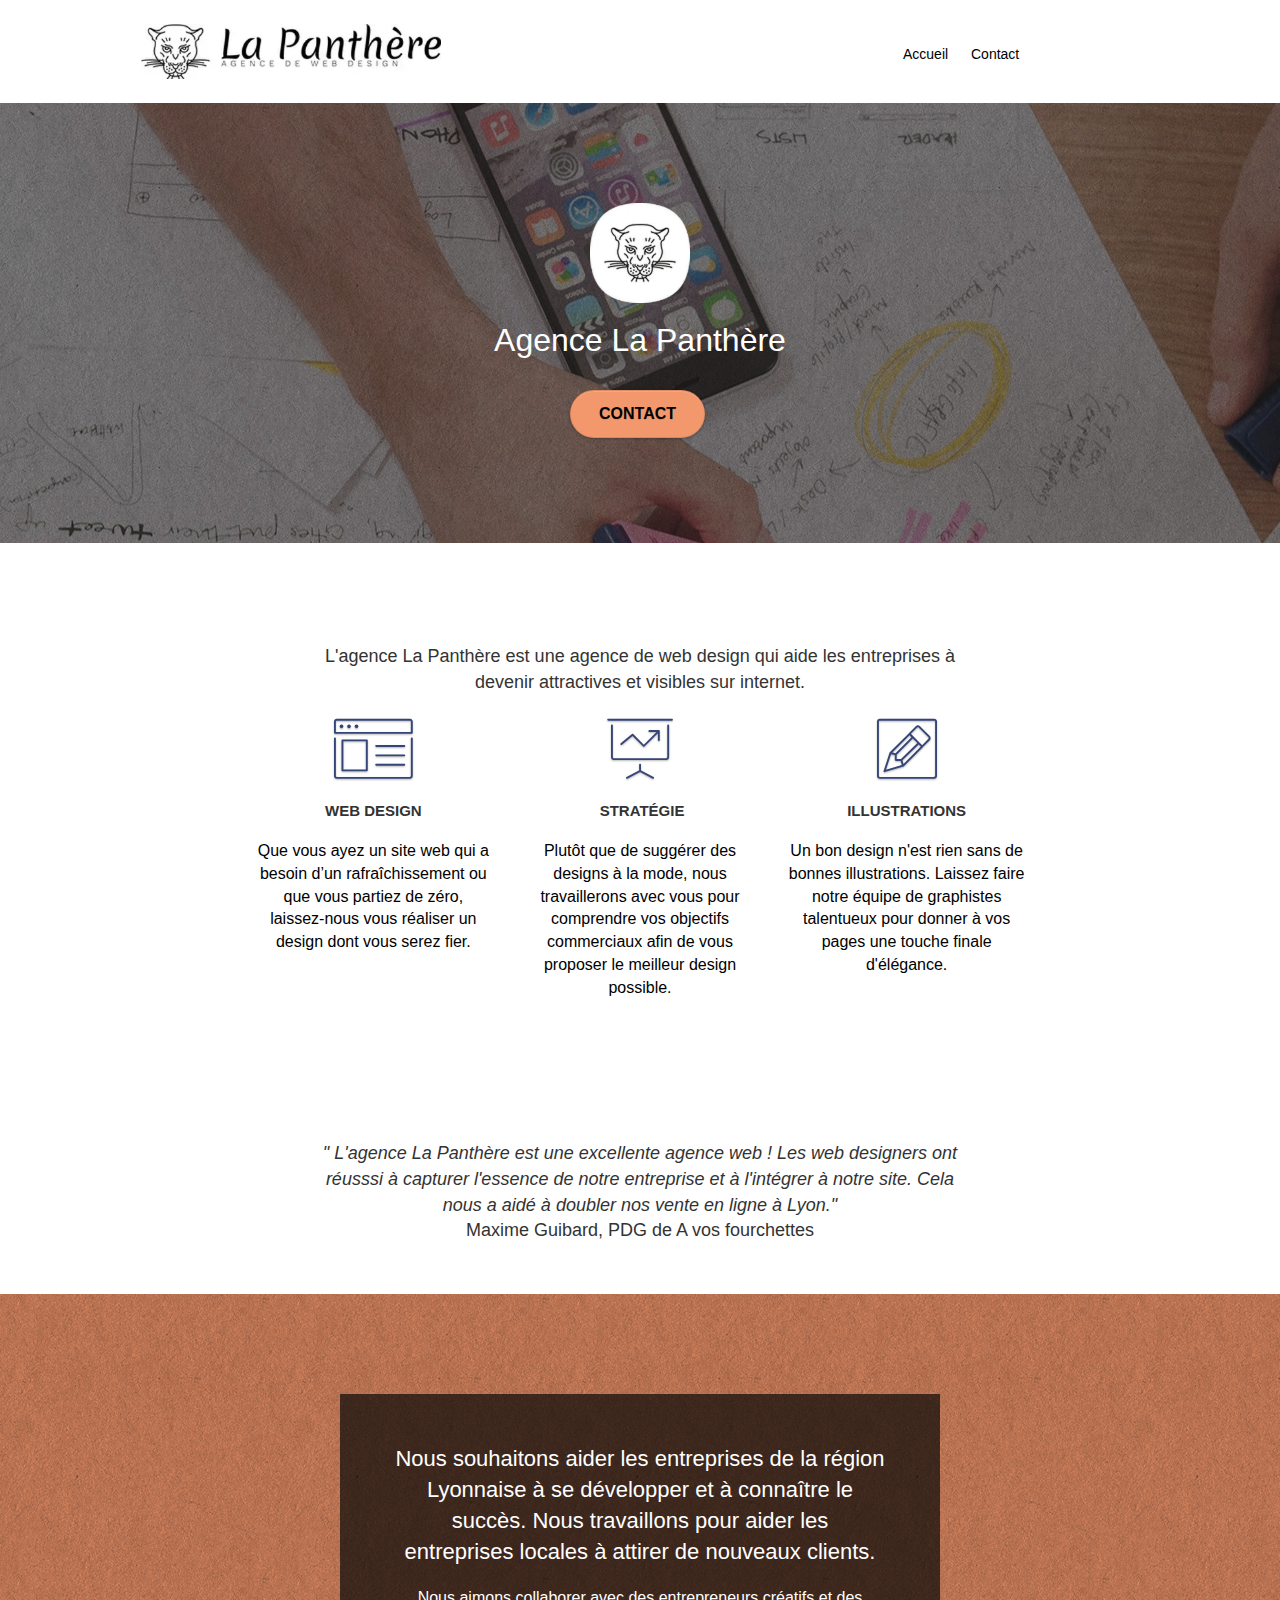
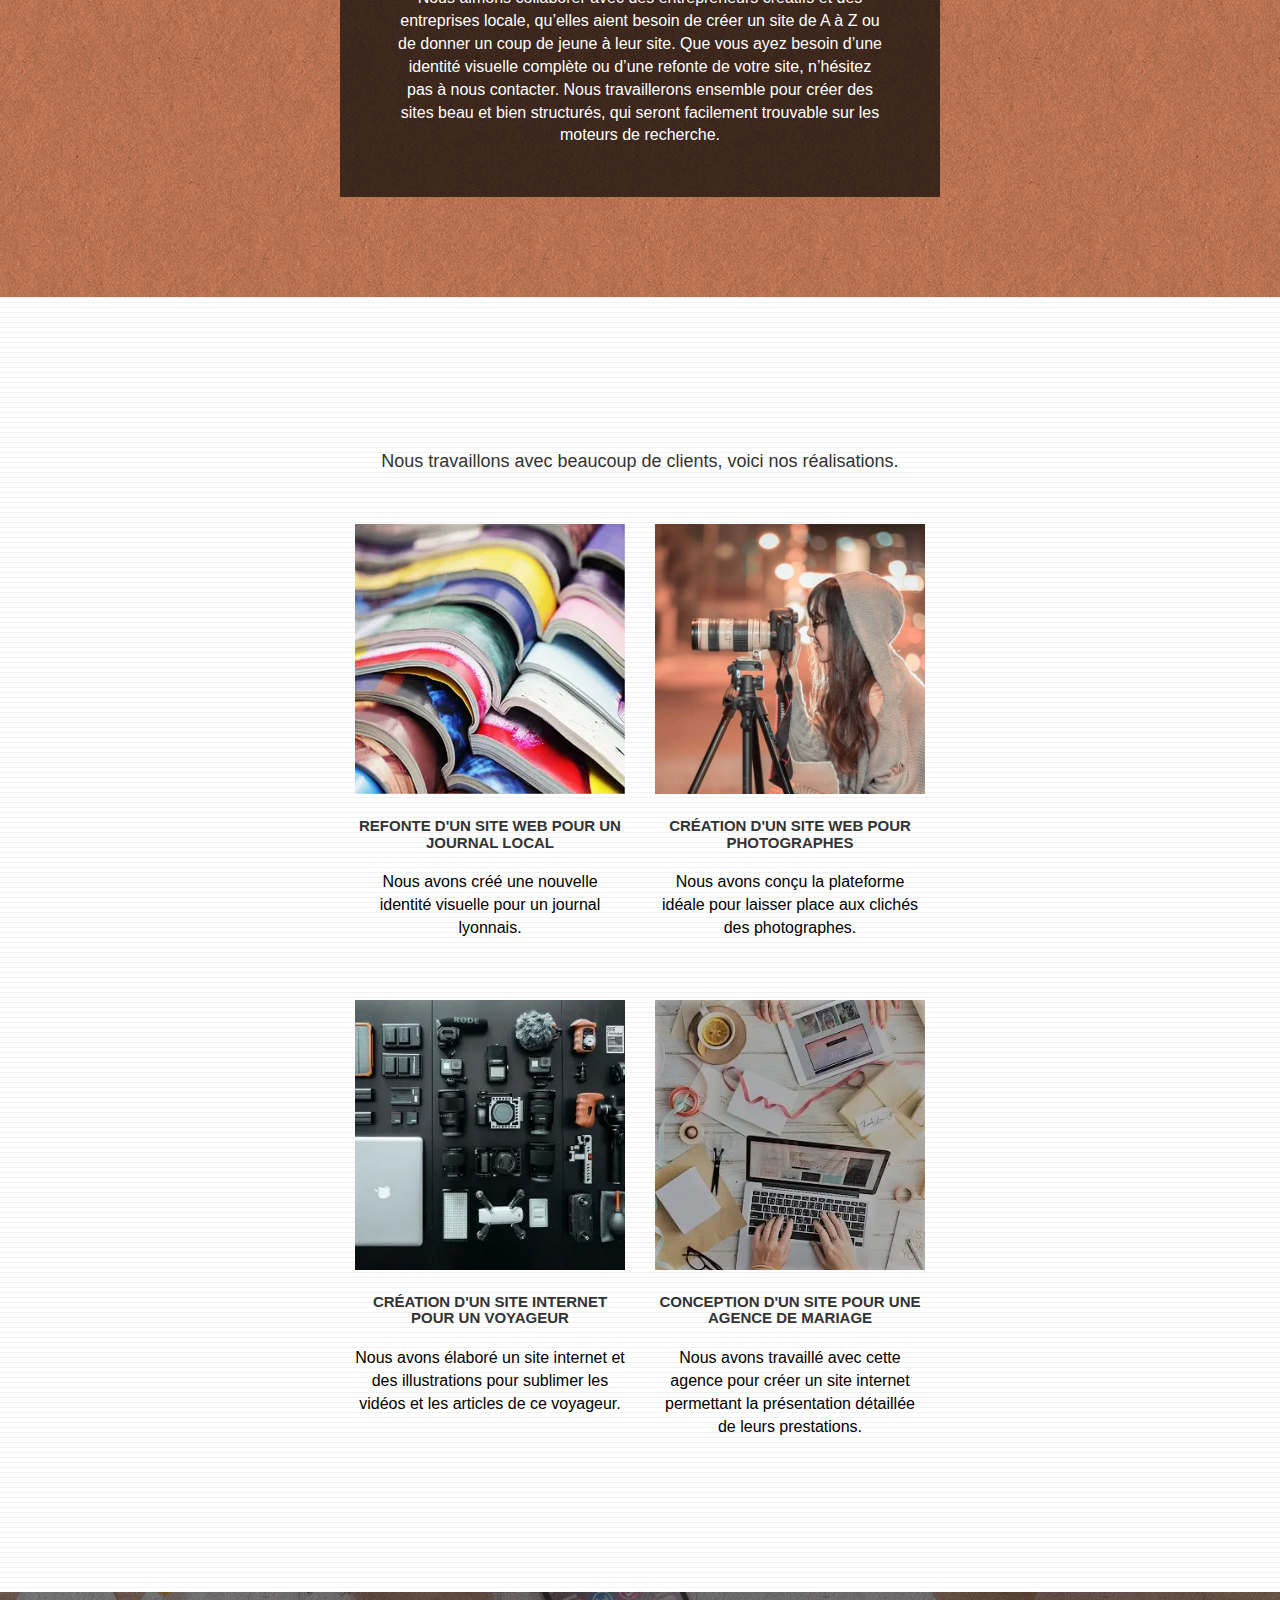
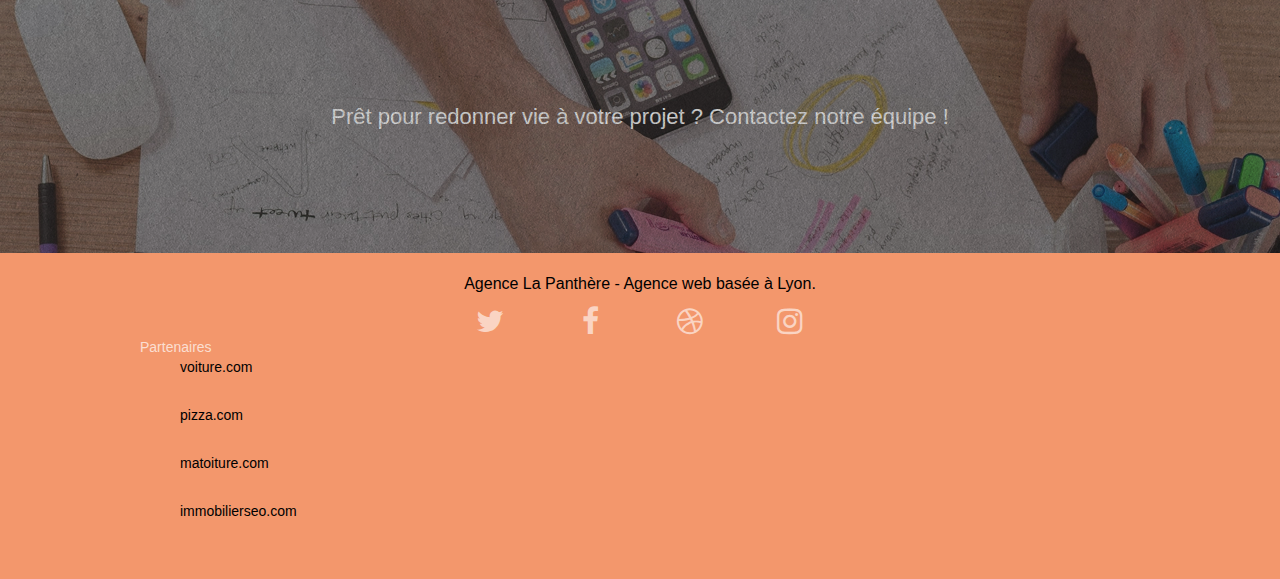
<file: index.html>
<!doctype html>
<html lang="fr">
	<head>
		<meta charset="utf-8">
		<meta name="description" content="Agence web La Panthère située à Lyon. Agence destinée a aidé les entreprises à rendre leur site plus attractifs et visible sur le web">
		<meta name="viewport" content="width=device-width, initial-scale=1.0, viewport-fit=cover">
		<meta name="google-site-verification" content="4xHW2PszhNY7s0lPfAjy3tSM40oUseCow1FH15GYilg">
		<link rel="shortcut icon" type="image/png" href="favicon.jpg">
		<link rel="stylesheet" type="text/css" href="./css/bootstrap.css">
		<link rel="stylesheet" type="text/css" href="style.css">
		<link rel="stylesheet" type="text/css" href="./css/font-awesome.css">
		<link rel="stylesheet" type="text/css" href="./css/et-line.css">
		<link rel="canonical" href="https://juju13600.github.io/Projet-4/index/Contact.html">
		<script src="https://cdnjs.cloudflare.com/ajax/libs/jquery/2.1.0/jquery.min.js" integrity="sha512-qp27nuUylUgwBZJHsmm3W7klwuM5gke4prTvPok3X5zi50y3Mo8cgpeXegWWrdfuXyF2UdLWK/WCb5Mv7CKHcA==" crossorigin="anonymous" referrerpolicy="no-referrer"></script>
		<script src="https://cdn.jsdelivr.net/npm/bootstrap@3.3.7/dist/js/bootstrap.min.js" integrity="sha384-Tc5IQib027qvyjSMfHjOMaLkfuWVxZxUPnCJA7l2mCWNIpG9mGCD8wGNIcPD7Txa" crossorigin="anonymous"></script>
		<script src="./js/blocs.js" defer></script>
		<script src="./js/jquery.touchSwipe.js" defer></script>
		<script src="./js/gmaps.js" defer></script>
		<title>Agence la Panthère</title>
	</head>
	<body>
		<div class="page-container">
			<header>
				<div class="bloc bgc-white l-bloc " id="bloc-0">
					<div class="container bloc-sm">
						<nav class="navbar row">
							<div class="navbar-header">
								<div class="navbar-brand">
									<img src="img/logo-entier.webp" alt="paris web design logo agence web meilleure agence" width="300" height="55">
								</div>
								<button id="nav-toggle" type="button" class="ui-navbar-toggle navbar-toggle" data-toggle="collapse" data-target=".navbar-1">
									<span class="sr-only">Toggle navigation</span>
									<span class="icon-bar"></span>
									<span class="icon-bar"></span>
									<span class="icon-bar"></span>
								</button>
							</div>
							<div class="collapse navbar-collapse navbar-1 special-dropdown-nav">
								<ul class="site-navigation nav navbar-nav">
									<li><a href="index.html">Accueil</a></li>
									<li><a href="Contact.html">Contact</a></li>
								</ul>
							</div>
						</nav>
					</div>
				</div>
			</header>
			<section>
				<div class="bloc bgc-dark-slate-blue bg-banniere d-bloc bg-t-edge bloc-bg-texture texture-paper b-parallax" id="bloc-1-hero">
					<div class="container bloc-lg">
						<div class="row tight-width-whitespace">
							<div class="col-sm-12">
								<img src="img/logo.webp" class="center-block image-resize-mode" width="100" height="100" alt="Agence La Panthère, agence web paris, création logo paris">
								<h1 class="text-center hero-bloc-text tc-white ">Agence La Panthère</h1>
								<div class="text-center">
									<a href="Contact.html" class="btn btn-lg btn-clean btn-rd cta-hero btn-atomic-tangerine" id="cta-hero">Contact</a>
								</div>
							</div>
						</div>
					</div>
				</div>
				<div class="bloc bgc-white l-bloc" id="bloc-2-services">
					<div class="container bloc-md">
						<div class="row">
							<div class="col-xs-12 col-md-8 col-md-offset-2 text-center">
								L'agence La Panthère est une agence de web design qui aide les entreprises à devenir attractives et visibles sur internet.
							</div>
						</div>
						<div class="row voffset-lg med-width-whitespace">
							<div class="col-sm-4">
								<div class="text-center">
									<span class="et-icon-browser sm-shadow icon-dark-slate-blue icons icon-lg"></span>
								</div>
								<h2 class="mg-md text-center">Web design</h2>
								<p class="text-center ">
									Que vous ayez un site web qui a besoin d&rsquo;un rafraîchissement ou que vous partiez de zéro, laissez-nous vous réaliser un design dont vous serez fier.
								</p>
							</div>
							<div class="col-sm-4">
								<div class="text-center">
									<span class="et-icon-presentation sm-shadow icon-dark-slate-blue icons icon-lg"></span>
								</div>
								<h2 class="mg-md text-center">&nbsp;Stratégie</h2>
								<p class="text-center ">
									Plutôt que de suggérer des designs à la mode, nous travaillerons avec vous pour comprendre vos objectifs commerciaux afin de vous proposer le meilleur design possible.
								</p>
							</div>
							<div class="col-sm-4">
								<div class="text-center">
									<span class="et-icon-edit sm-shadow icon-dark-slate-blue icons icon-lg"></span>
								</div>
								<h2 class="mg-md text-center">Illustrations</h2>
								<p class="text-center ">
									Un bon design n'est rien sans de bonnes illustrations. Laissez faire notre équipe de graphistes talentueux pour donner à vos pages une touche finale d'élégance.
								</p>
							</div>
						</div>
						<div class="row voffset-lg voffset">
							<div class="col-xs-12 col-md-8 col-md-offset-2 text-center">
								<div class="citation">
									" L'agence La Panthère est une excellente agence web ! Les web designers ont réusssi à capturer l'essence de notre entreprise et à l'intégrer à notre site. Cela nous a aidé à doubler nos vente en ligne à Lyon."
								</div>
								Maxime Guibard, PDG de A vos fourchettes
							</div>
						</div>
					</div>
				</div>
				<div class="bloc tc-white bgc-atomic-tangerine bg-presentation d-bloc bloc-bg-texture texture-paper b-parallax" id="bloc-3-what-i-do">
					<div class="container bloc-lg">
						<div class="row tight-width-whitespace black-background">
							<div class="col-sm-12">
								<h3 class="mg-md text-center tc-white">Nous souhaitons aider les entreprises de la région Lyonnaise à se développer et à connaître le succès. Nous travaillons pour aider les entreprises locales à attirer de nouveaux clients.</h3>
								<p class="text-center tc-white ">
									Nous aimons collaborer avec des entrepreneurs créatifs et des entreprises locale, qu’elles aient besoin de créer un site de A à Z ou de donner un coup de jeune à leur site. Que vous ayez besoin d’une identité visuelle complète ou d’une refonte de votre site, n’hésitez pas à nous contacter. Nous travaillerons ensemble pour créer des sites beau et bien structurés, qui seront facilement trouvable sur les moteurs de recherche.
								</p>
							</div>
						</div>
					</div>
				</div>
				<div class="bloc bgc-white bg-lines-h3-bg bg-repeat l-bloc" id="bloc-4-portfolio" >
					<div class="container bloc-lg">
						<div class="row">
							<div class="col-xs-12 col-md-8 col-md-offset-2 text-center">
								Nous travaillons avec beaucoup de clients, voici nos réalisations.
							</div>
						</div>
						<div class="row tight-width-whitespace portfolio-row">
							<div class="col-sm-6">
								<a href="#" data-lightbox="img/journal.webp" data-gallery-id="gallery-1" data-caption="Refonte d'un site web pour un journal local" data-frame="snapshot-lb"><img src="img/journal.webp" alt="paris web design logo agence web meilleure agence et refonte site web journal" class="img-responsive portfolio-thumb" width="270" height="270"></a>
								<h2 class="mg-md text-center">Refonte d'un site web pour un journal local</h2>
								<p class="text-center">
									Nous avons créé une nouvelle identité visuelle pour un journal lyonnais.
								</p>
							</div>
							<div class="col-sm-6">
								<a href="#" data-lightbox="img/photographe.webp" data-gallery-id="gallery-1" data-caption="Création d'un site web pour photographes" data-frame="snapshot-lb"><img src="img/photographe.webp" class="img-responsive portfolio-thumb" alt="paris web design logo agence web meilleure agence, Création d'un site web pour photographes" width="270" height="270"></a>
								<h2 class="mg-md text-center">Création d'un site web pour photographes</h2>
								<p class="text-center">
									Nous avons conçu la plateforme idéale pour laisser place aux clichés des photographes.
								</p>
							</div>
						</div>
						<div class="row tight-width-whitespace portfolio-row">
							<div class="col-sm-6">
								<a href="#" data-lightbox="img/voyage.webp" data-gallery-id="gallery-1" data-caption="Création d'un site internet pour un voyageur" data-frame="snapshot-lb"><img src="img/voyage.webp" class="img-responsive portfolio-thumb" alt="paris web design logo agence web meilleure agence, Création d'un site web pour voyageur" width="270" height="270"></a>
								<h2 class="mg-md text-center">Création d'un site internet pour un voyageur</h2>
								<p class="text-center">
									Nous avons élaboré un site internet et des illustrations pour sublimer les vidéos et les articles de ce voyageur.
								</p>
							</div>
							<div class="col-sm-6">
								<a href="#" data-lightbox="img/mariage.webp" data-gallery-id="gallery-1" data-caption="Conception d'un site pour une agence de mariage" data-frame="snapshot-lb"><img src="img/mariage.webp" class="img-responsive portfolio-thumb" alt="paris web design logo agence web meilleure agence, Création d'un site web pour agence de mariage" width="270" height="270" ></a>
								<h2 class="mg-md text-center">Conception d'un site pour une agence de mariage</h2>
								<p class="text-center">
									Nous avons travaillé avec cette agence pour créer un site internet permettant la présentation détaillée de leurs prestations.
								</p>
							</div>
						</div>
					</div>
				</div>
				<!-- bloc-4-portfolio END -->
				<!-- bloc-5-cta -->
				<div class="bloc bgc-dark-slate-blue bg-banniere d-bloc bloc-bg-texture texture-paper" id="bloc-5-cta">
					<div class="container bloc-lg">
						<div class="row">
							<h3 class="mg-md text-center tc-white">Prêt pour redonner vie à votre projet ? Contactez notre équipe !</h3>
						</div>
					</div>
				</div>
			</section>
			<footer>
				<div class="bloc bgc-atomic-tangerine d-bloc" id="bloc-8">
					<div class="container bloc-sm">
						<div class="row">
							<div class="col-sm-12">
								<p class="text-center white">
									Agence La Panthère - Agence web basée à Lyon.
								</p>
								<div class="row row-no-gutters social">
									<div class="col-sm-3">
										<div class="text-center">
											<a class="social" href="#"><span class="fa fa-twitter icon-md"></span></a>
										</div>
									</div>
									<div class="col-sm-3">
										<div class="text-center">
											<a class="social" href="#"><span class="fa fa-facebook icon-md"></span></a>
										</div>
									</div>
									<div class="col-sm-3">
										<div class="text-center">
											<a class="social" href="#"><span class="fa fa-dribbble icon-md"></span></a>
										</div>
									</div>
									<div class="col-sm-3">
										<div class="text-center">
											<a class="social" href="#"><span class="fa fa-instagram icon-md"></span></a>
										</div>
									</div>
								</div>
								<div class="row">
									<div class="col-sm-4">
										Partenaires
										<ul>
											<li><a href="voiture.com">voiture.com</a></li>
											<li><a href="pizza.com">pizza.com</a></li>
											<li><a href="matoiture.com">matoiture.com</a></li>
											<li><a href="immobilierseo.com">immobilierseo.com</a></li>
										</ul>
									</div>
								</div>
							</div>
						</div>
					</div>
				</div>
			</footer>
		</div>
	</body>
</html>
</file>
<file: style.css>
.d-bloc .navbar-toggle .icon-bar,body{background:#fff}ul.breadcrumb {display: flex;}.bloc .container,.row.row-no-gutters>[class*=" col-"],.row.row-no-gutters>[class^=col-]{padding-right:0;padding-left:0}.nav-center .navbar-brand img,body{margin:0}.nav-invert .navbar .nav,.nav>li{float:left}a,button{outline:0!important}.scrollToTop,a,button{transition:.3s ease-in-out}body{padding:0;overflow-x:hidden;-webkit-font-smoothing:antialiased;-moz-osx-font-smoothing:grayscale}@font-face{font-family:et-line;src:url(/fonts/et-line.woff) format('woff'),url(/fonts/fontawesome-webfont.woff2?v=4.7.0) format('woff');font-display:swap}a:hover{text-decoration:none;cursor:pointer}#page-loading-blocs-notifaction{position:fixed;top:0;bottom:0;width:100%;z-index:100000;background:url("img/pageload-spinner.webp") center center no-repeat #fff}.bloc{width:100%;clear:both;background:50% 50%/cover no-repeat;padding:0 50px;-webkit-background-size:cover;-moz-background-size:cover;-o-background-size:cover;position:relative}.bloc-lg{padding:100px 50px}.bloc-md{padding:50px}.bloc-sm{padding:20px 50px}.bg-b-edge,.bg-bl-edge,.bg-br-edge,.bg-center,.bg-l-edge,.bg-r-edge,.bg-repeat,.bg-t-edge,.bg-tl-edge,.bg-tr-edge{-webkit-background-size:auto!important;-moz-background-size:auto!important;-o-background-size:auto!important;background-size:auto!important}.bg-repeat,.nav>li a:focus,.nav>li a:hover{background:0 0}.bg-t-edge{background:top no-repeat}.bloc-bg-texture::before{content:"";background-size:2px 2px;position:absolute;top:0;bottom:0;left:0;right:0}.texture-paper::before{background:url("img/fond-gris.webp") 0 0/280px 280px}.nav>li>.dropdown a,.navbar-toggle:hover{background:0 0!important}.b-parallax{background-attachment:fixed}.d-bloc{color:rgba(255,255,255,.7)}.d-bloc button:hover{color:rgba(255,255,255,.9)}.d-bloc .icon-round,.d-bloc .icon-rounded,.d-bloc .icon-semi-rounded-a,.d-bloc .icon-semi-rounded-b,.d-bloc .icon-square{border-color:rgba(255,255,255,.9)}.d-bloc .divider-h span{border-color:rgba(255,255,255,.2)}.d-bloc .a-btn,.d-bloc .navbar a,.d-bloc .navbar-brand,.d-bloc a .icon-lg,.d-bloc a .icon-md,.d-bloc a .icon-sm,.d-bloc a .icon-xl,.d-bloc h1 a,.d-bloc h2 a,.d-bloc h3 a,.d-bloc h4 a,.d-bloc h5 a,.d-bloc h6 a,.d-bloc p a{color:rgba(255,255,255,.6)}.d-bloc .a-btn:hover,.d-bloc .navbar a:hover,.d-bloc .navbar-brand:hover,.d-bloc a:hover .icon-lg,.d-bloc a:hover .icon-md,.d-bloc a:hover .icon-sm,.d-bloc a:hover .icon-xl,.d-bloc h1 a:hover,.d-bloc h2 a:hover,.d-bloc h3 a:hover,.d-bloc h4 a:hover,.d-bloc h5 a:hover,.d-bloc h6 a:hover,.d-bloc p a:hover{color:#fff}.keywords{color:#ccc;font-size:1px}.d-bloc .btn-wire,.d-bloc .btn-wire:hover{color:#fff;border-color:#fff}.d-bloc .panel icon,.l-bloc .icon-round,.l-bloc .icon-rounded,.l-bloc .icon-semi-rounded-a,.l-bloc .icon-semi-rounded-b,.l-bloc .icon-square{border-color:rgba(0,0,0,.7)}.d-bloc .panel .a-btn,.l-bloc .navbar-toggle .icon-bar{color:rgba(0,0,0,.6)}.d-bloc .panel button:hover,.l-bloc button:hover{color:rgba(0,0,0,.7)}.d-bloc .panel .divider-h span,.l-bloc .divider-h span{border-color:rgba(0,0,0,.1)}.d-bloc .panel .a-btn:hover,.l-bloc .a-btn:hover,.l-bloc .navbar a:hover,.l-bloc .navbar-brand:hover,.l-bloc a:hover .icon-lg,.l-bloc a:hover .icon-md,.l-bloc a:hover .icon-sm,.l-bloc a:hover .icon-xl,.l-bloc h1 a:hover,.l-bloc h2 a:hover,.l-bloc h3 a:hover,.l-bloc h4 a:hover,.l-bloc h5 a:hover,.l-bloc h6 a:hover,.l-bloc p a:hover{color:#000}.d-bloc .panel .btn-wire,.d-bloc .panel .btn-wire:hover,.l-bloc .btn-wire,.l-bloc .btn-wire:hover{color:rgba(0,0,0,.7);border-color:rgba(0,0,0,.3)}.voffset{margin-top:30px}.voffset-lg{margin-top:80px}.row-no-gutters{margin-right:0;margin-left:0}.citation{width:100%;font-size:18px;font-style:oblique}label{display: block;}.col-xs-12{padding-top:5%;font-size:18px}#bloc-1-hero h1{font-size:32px}.navbar{margin-bottom:0;z-index:1}.navbar-brand{height:auto;padding:3px 15px;font-size:25px;font-weight:600;line-height:44px}.navbar-brand img{max-height:200px;max-width:300px;margin:0 5px 0 0;display:inline}.navbar-brand img[src$=svg]{min-width:100px}.navbar .nav{padding-top:2px;float:right;z-index:1}.nav>li{margin-left:20px}li{width:48px;height:48px;list-style-type:none}.navbar-nav .open .dropdown-menu>li>a{text-align:inherit}.navbar-toggle{margin:10px 10px 0 0;border:0}.mg-lg,.mg-md,input,label,textarea{margin-top:10px;}navbar-toggle .icon-bar{background-color:rgba(0,0,0,.5);width:26px}.nav-invert .navbar-brand,.nav-invert .navbar-header{float:right;position:relative;z-index:2}.breadcrumb{width:50%;height:30px;background-color:#d4d4d4}ul.breadcrumb{word-spacing:40px;gap:20PX;color:#000}.white .tight-width-whitespace{max-width:0}@media (min-width:768px){.site-navigation{position:absolute;top:50%;right:150px;transform:translate(0,-50%);-webkit-transform:translateY(-50%)}.nav>li .dropdown-menu a,.nav>li .dropdown-menu a:hover{color:#484848}.nav-invert .site-navigation{left:0;right:0}.nav-center{text-align:center}.nav-center .navbar-header{width:100%}.nav-center .nav>li,.nav-center .navbar-brand,.nav-center .navbar-header{float:none;display:inline-block}.nav-center .site-navigation{position:relative;width:100%;right:0;margin-right:0;margin-top:20px}.nav-center.mini-nav .navbar-toggle{float:none;margin:10px auto 0}}.nav>li>.dropdown a{display:block;padding:14px 15px}nav .caret{margin:0 5px}.dropdown-menu .dropdown-menu{top:-8px;left:100%}.dropdown-menu .dropmenu-flow-right{top:100%;left:0;margin-left:-1px;border-top-left-radius:0;border-top-right-radius:0}.dropdown-menu .dropdown span{border:4px solid #000;border-top-color:transparent;border-right-color:transparent;border-bottom-color:transparent;margin:6px -5px 0 0!important;float:right}.mg-md{margin-bottom:20px}.mg-lg{margin-bottom:40px}.btn{margin:0 5px 5px 0}.btn.pull-right{margin:0 0 5px 5px}.btn-d,.btn-d:focus,.btn-d:hover{color:#fff;background:rgba(0,0,0,.3)}.close-lightbox,.lightbox-caption,.next-lightbox,.prev-lightbox{background:rgba(0,0,0,.5);position:absolute}.btn-rd{border-radius:40px}.btn-clean{border:1px solid rgba(0,0,0,.08);border-bottom-color:rgba(0,0,0,.1);text-shadow:0 1px 0 rgba(0,0,1,.1);box-shadow:0 1px 3px rgba(0,0,1,.25),inset 0 1px 0 0 rgba(255,255,255,.15)}.icon-md{font-size:30px!important}.icon-lg{font-size:60px!important}.sm-shadow{text-shadow:0 1px 2px rgba(0,0,0,.3)}.panel-sq,.panel-sq .panel-footer,.panel-sq .panel-heading{border-radius:0}.panel-rd{border-radius:30px}.panel-rd .panel-heading{border-radius:29px 29px 0 0}.panel-rd .panel-footer{border-radius:0 0 29px 29px}.form-control{border-color:rgba(0,0,0,.1);box-shadow:none;height: 30px;}.scrollToTop{width:40px;height:40px;position:fixed;bottom:20px;right:20px;opacity:0;z-index:500}.scrollToTop span{margin-top:6px}.showScrollTop{font-size:14px;opacity:1}a[data-lightbox]{position:relative;display:block;text-align:center}a[data-lightbox]:hover::before{content:"+";font-family:HelveticaNeue-Light,"Helvetica Neue Light","Helvetica Neue",Helvetica,Arial;font-size:32px;width:50px;height:50px;margin-left:-25px;border-radius:50%;background:rgba(0,0,0,.6);color:#fff;font-weight:100;z-index:1;position:absolute;top:50%;transform:translateY(-50%);-webkit-transform:translateY(-50%)}a[data-lightbox]:hover img{opacity:.6;-webkit-animation-fill-mode:none;animation-fill-mode:none}#lightbox-modal{display:flex;align-items:center}#lightbox-modal .modal-dialog{width:90%;max-width:900px;margin:0 auto}#lightbox-modal .modal-dialog img{max-height:90vh;margin:0 auto}.lightbox-caption{padding:20px;color:#fff;left:15px;right:15px;bottom:5px}.close-lightbox{color:#fff;font-size:30px;top:20px;right:20px;z-index:20;border:none;line-height:30px;padding:0 9px 5px;opacity:.3}.close-lightbox:hover,.next-lightbox:hover,.prev-lightbox:hover{opacity:1;color:#fff}.next-lightbox,.prev-lightbox{font-size:20px;color:rgba(255,255,255,.9);transition:.2s ease-in-out;top:45%;z-index:1;opacity:.4}.next-lightbox{padding:6px 8px 1px 13px;right:25px}.prev-lightbox{padding:6px 13px 1px 10px;left:25px}.snapshot-lb .modal-body{padding-bottom:45px}.snapshot-lb .lightbox-caption{padding:0;color:rgba(0,0,0,.5);background:0 0}.btn,a,h1,h2,h3,h4,h5,h6,label,p{font-family:helvetica;font-weight:400;color:#000!important}h1,h2,h4{color:#333!important}input,textarea{margin-left:5px;}.number{color:#000;height:25px;width:19px;font-size:14px;text-align:center;padding-left:8px;padding-top:8px;margin-right:4px;margin-top:4px}.container{max-width:1000px}.hero-bloc-text{font-size:38px}.hero-bloc-text-sub{font-size:36px}.statement-bloc-text{line-height:26px;font-style:italic;font-size:20px;text-align:center;font-weight:lighter;max-width:520px;margin:auto}.cta-hero,h2{text-transform:uppercase;font-weight:700}p{font-size:16px}.tight-width-whitespace{max-width:600px;margin:auto}.tight-width-whitespace-2{max-width:600px;margin-bottom:auto}.h1{font-size:20px;font-family:"Open Sans"}.cta-hero{margin-top:22px;color:#fff!important;padding:12px 28px;font-size:16px}.social{max-width:400px;margin:auto}h2{font-size:15px}h3{font-size:22px;line-height:1.4em}.med-width-whitespace{max-width:800px;margin:auto;box-shadow:0 0 0 #000}.icons{margin-bottom:14px;margin-top:24px}.white{color:#000!important}.portfolio-thumb{margin-bottom:24px}.portfolio-row{margin-bottom:44px;margin-top:50px}.avatar{box-shadow:0 4px 9px rgba(0,0,0,.3)}.black-background{background-color:rgba(8,8,8,.692);padding:40px}.bold-link{font-weight:900;text-decoration:underline!important}.bgc-white{background-color:#fff}.bgc-dark-slate-blue{background-color:#364577}.bgc-atomic-tangerine{background-color:#f3976c}.ltc-white,.tc-white{color:#fff!important}.btn-atomic-tangerine{background:#f3976c;color:#000!important}.btn-atomic-tangerine:hover{background:#c27956!important;color:#000!important}.ltc-white:hover{color:#ccc!important}.ltc-atomic-tangerine{color:#f3976c!important}.ltc-atomic-tangerine:hover{color:#c27956!important}.icon-dark-slate-blue{color:#364577!important;border-color:#364577!important}.bg-dots-bg{background-image:url("img/fond-blanc.webp")}.bg-lines-h3-bg{background-image:url("img/fond-noir.webp")}.bg-banniere{background-image:url("img/agence-la-panthere.webp")}.bg-presentation{background-image:url("img/image-de-presentation.webp")}@media (max-width:1024px){.bloc{padding-left:20px;padding-right:20px}.bloc-tile-2.full-width-bloc .container,.bloc-tile-3.full-width-bloc .container,.bloc-tile-4.full-width-bloc .container,.bloc.full-width-bloc{padding-left:0;padding-right:0}}@media (max-width:992px) and (min-width:768px){.navbar .nav{max-width:80%}.nav-center.navbar .nav{max-width:100%}}@media only screen and (min-width:768px) and (max-width:1024px) and (orientation:landscape){.b-parallax{background-attachment:scroll}}@media only screen and (min-width:1024px) and (max-width:1366px) and (-webkit-min-device-pixel-ratio:1.5){.b-parallax{background-attachment:scroll}}@media (max-width:991px){input,textarea{margin-right:10px}.container{width:100%}.b-parallax{background-attachment:scroll}#hero-bloc,.page-container{overflow-x:hidden;position:relative}.bloc{padding-left:20px;padding-right:20px}.bloc-group,.bloc-group .bloc{display:block;width:100%}.bloc-fill-screen .fill-bloc-bottom-edge,.bloc-fill-screen .fill-bloc-top-edge{padding:0 20px}textarea{display:flex;flex-direction:column;width:20%}input{width:30%}}@media (max-width:500px){.hero-bloc-text{font-size:30px}.bloc{padding-left:0;padding-right:0}.bloc .container{margin-right:10px;margin-left:2px}img{max-width:350px;margin:auto}textarea{width:70%}}@media (max-width:767px){.page-container{overflow-x:hidden;position:relative}#disqus_thread,h1,h2,h3,h4,h5,h6,p{padding-left:10px!important;padding-right:10px!important}.b-parallax{background-attachment:scroll}.navbar .nav{padding-top:0;border-top:1px solid rgba(0,0,0,.2);float:none!important}.navbar.row{margin-left:0;margin-right:0}.site-navigation{position:inherit;transform:none;-webkit-transform:none;-ms-transform:none}.nav>li{margin-top:0;border-bottom:1px solid rgba(0,0,0,.1);text-align:left;padding-left:15px;width:100%}.nav>li:hover{background:rgba(0,0,0,.08)}.dropdown .dropdown a .caret{float:none;margin:5px 0 0 10px!important;border:4px solid #000;border-bottom-color:transparent;border-right-color:transparent;border-left-color:transparent}#hero-bloc .navbar .nav{background:rgba(0,0,0,.8)}#hero-bloc .navbar .nav a{color:rgba(255,255,255,.6)}.hero{padding:50px 0}.hero-nav{left:-1px;right:-1px}.navbar-collapse{padding:0;overflow-x:hidden;-webkit-box-shadow:none;box-shadow:none}.navbar-brand img{height:40px;width:auto}.nav-invert .navbar-header{float:none;width:100%}.nav-invert .navbar-toggle{float:left;margin-left:10px}.bloc,.bloc-fill-screen .fill-bloc-bottom-edge,.bloc-fill-screen .fill-bloc-top-edge,.bloc-md,.bloc-sm,.bloc-tile-2 .container,.bloc-tile-3 .container,.bloc-tile-4 .container{padding-left:0;padding-right:0}.bloc-lg,.bloc-xl,.bloc-xxl{padding:40px 0}.a-block{padding:0 10px}.btn-dwn{display:none}.voffset{margin-top:5px}.voffset-md{margin-top:20px}.voffset-lg{margin-top:30px}form{padding:5px}.close-lightbox{display:inline-block}.blocsapp-device-iphone5{background-size:216px 425px;padding-top:60px;width:216px;height:425px}.blocsapp-device-iphone5 img{width:180px;height:320px}.bloc-mob-center-text{text-align:center}}
</file>
<file: css/et-line.css>
@font-face {
    font-family: et-line;
    src: url(../fonts/et-line.eot);
    src: url(../fonts/et-line.eot?#iefix) format('embedded-opentype'), url(../fonts/et-line.woff) format('woff'), url(../fonts/et-line.ttf) format('truetype'), url(../fonts/et-line.svg#et-line) format('svg');
    font-weight: 400;
    font-style: normal
}

.et-icon-adjustments,
.et-icon-alarmclock,
.et-icon-anchor,
.et-icon-aperture,
.et-icon-attachment,
.et-icon-bargraph,
.et-icon-basket,
.et-icon-beaker,
.et-icon-bike,
.et-icon-book-open,
.et-icon-briefcase,
.et-icon-browser,
.et-icon-calendar,
.et-icon-camera,
.et-icon-caution,
.et-icon-chat,
.et-icon-circle-compass,
.et-icon-clipboard,
.et-icon-clock,
.et-icon-cloud,
.et-icon-compass,
.et-icon-desktop,
.et-icon-dial,
.et-icon-document,
.et-icon-documents,
.et-icon-download,
.et-icon-dribbble,
.et-icon-edit,
.et-icon-envelope,
.et-icon-expand,
.et-icon-facebook,
.et-icon-flag,
.et-icon-focus,
.et-icon-gears,
.et-icon-genius,
.et-icon-gift,
.et-icon-global,
.et-icon-globe,
.et-icon-googleplus,
.et-icon-grid,
.et-icon-happy,
.et-icon-hazardous,
.et-icon-heart,
.et-icon-hotairballoon,
.et-icon-hourglass,
.et-icon-key,
.et-icon-laptop,
.et-icon-layers,
.et-icon-lifesaver,
.et-icon-lightbulb,
.et-icon-linegraph,
.et-icon-linkedin,
.et-icon-lock,
.et-icon-magnifying-glass,
.et-icon-map,
.et-icon-map-pin,
.et-icon-megaphone,
.et-icon-mic,
.et-icon-mobile,
.et-icon-newspaper,
.et-icon-notebook,
.et-icon-paintbrush,
.et-icon-paperclip,
.et-icon-pencil,
.et-icon-phone,
.et-icon-picture,
.et-icon-pictures,
.et-icon-piechart,
.et-icon-presentation,
.et-icon-pricetags,
.et-icon-printer,
.et-icon-profile-female,
.et-icon-profile-male,
.et-icon-puzzle,
.et-icon-quote,
.et-icon-recycle,
.et-icon-refresh,
.et-icon-ribbon,
.et-icon-rss,
.et-icon-sad,
.et-icon-scissors,
.et-icon-scope,
.et-icon-search,
.et-icon-shield,
.et-icon-speedometer,
.et-icon-strategy,
.et-icon-streetsign,
.et-icon-tablet,
.et-icon-target,
.et-icon-telescope,
.et-icon-toolbox,
.et-icon-tools,
.et-icon-tools-2,
.et-icon-trophy,
.et-icon-tumblr,
.et-icon-twitter,
.et-icon-upload,
.et-icon-video,
.et-icon-wallet,
.et-icon-wine {
    font-family: et-line;
    speak: none;
    font-style: normal;
    font-weight: 400;
    font-variant: normal;
    text-transform: none;
    line-height: 1;
    -webkit-font-smoothing: antialiased;
    -moz-osx-font-smoothing: grayscale;
    display: inline-block;
}

.et-icon-mobile:before {
    content: "\e000"
}

.et-icon-laptop:before {
    content: "\e001"
}

.et-icon-desktop:before {
    content: "\e002"
}

.et-icon-tablet:before {
    content: "\e003"
}

.et-icon-phone:before {
    content: "\e004"
}

.et-icon-document:before {
    content: "\e005"
}

.et-icon-documents:before {
    content: "\e006"
}

.et-icon-search:before {
    content: "\e007"
}

.et-icon-clipboard:before {
    content: "\e008"
}

.et-icon-newspaper:before {
    content: "\e009"
}

.et-icon-notebook:before {
    content: "\e00a"
}

.et-icon-book-open:before {
    content: "\e00b"
}

.et-icon-browser:before {
    content: "\e00c"
}

.et-icon-calendar:before {
    content: "\e00d"
}

.et-icon-presentation:before {
    content: "\e00e"
}

.et-icon-picture:before {
    content: "\e00f"
}

.et-icon-pictures:before {
    content: "\e010"
}

.et-icon-video:before {
    content: "\e011"
}

.et-icon-camera:before {
    content: "\e012"
}

.et-icon-printer:before {
    content: "\e013"
}

.et-icon-toolbox:before {
    content: "\e014"
}

.et-icon-briefcase:before {
    content: "\e015"
}

.et-icon-wallet:before {
    content: "\e016"
}

.et-icon-gift:before {
    content: "\e017"
}

.et-icon-bargraph:before {
    content: "\e018"
}

.et-icon-grid:before {
    content: "\e019"
}

.et-icon-expand:before {
    content: "\e01a"
}

.et-icon-focus:before {
    content: "\e01b"
}

.et-icon-edit:before {
    content: "\e01c"
}

.et-icon-adjustments:before {
    content: "\e01d"
}

.et-icon-ribbon:before {
    content: "\e01e"
}

.et-icon-hourglass:before {
    content: "\e01f"
}

.et-icon-lock:before {
    content: "\e020"
}

.et-icon-megaphone:before {
    content: "\e021"
}

.et-icon-shield:before {
    content: "\e022"
}

.et-icon-trophy:before {
    content: "\e023"
}

.et-icon-flag:before {
    content: "\e024"
}

.et-icon-map:before {
    content: "\e025"
}

.et-icon-puzzle:before {
    content: "\e026"
}

.et-icon-basket:before {
    content: "\e027"
}

.et-icon-envelope:before {
    content: "\e028"
}

.et-icon-streetsign:before {
    content: "\e029"
}

.et-icon-telescope:before {
    content: "\e02a"
}

.et-icon-gears:before {
    content: "\e02b"
}

.et-icon-key:before {
    content: "\e02c"
}

.et-icon-paperclip:before {
    content: "\e02d"
}

.et-icon-attachment:before {
    content: "\e02e"
}

.et-icon-pricetags:before {
    content: "\e02f"
}

.et-icon-lightbulb:before {
    content: "\e030"
}

.et-icon-layers:before {
    content: "\e031"
}

.et-icon-pencil:before {
    content: "\e032"
}

.et-icon-tools:before {
    content: "\e033"
}

.et-icon-tools-2:before {
    content: "\e034"
}

.et-icon-scissors:before {
    content: "\e035"
}

.et-icon-paintbrush:before {
    content: "\e036"
}

.et-icon-magnifying-glass:before {
    content: "\e037"
}

.et-icon-circle-compass:before {
    content: "\e038"
}

.et-icon-linegraph:before {
    content: "\e039"
}

.et-icon-mic:before {
    content: "\e03a"
}

.et-icon-strategy:before {
    content: "\e03b"
}

.et-icon-beaker:before {
    content: "\e03c"
}

.et-icon-caution:before {
    content: "\e03d"
}

.et-icon-recycle:before {
    content: "\e03e"
}

.et-icon-anchor:before {
    content: "\e03f"
}

.et-icon-profile-male:before {
    content: "\e040"
}

.et-icon-profile-female:before {
    content: "\e041"
}

.et-icon-bike:before {
    content: "\e042"
}

.et-icon-wine:before {
    content: "\e043"
}

.et-icon-hotairballoon:before {
    content: "\e044"
}

.et-icon-globe:before {
    content: "\e045"
}

.et-icon-genius:before {
    content: "\e046"
}

.et-icon-map-pin:before {
    content: "\e047"
}

.et-icon-dial:before {
    content: "\e048"
}

.et-icon-chat:before {
    content: "\e049"
}

.et-icon-heart:before {
    content: "\e04a"
}

.et-icon-cloud:before {
    content: "\e04b"
}

.et-icon-upload:before {
    content: "\e04c"
}

.et-icon-download:before {
    content: "\e04d"
}

.et-icon-target:before {
    content: "\e04e"
}

.et-icon-hazardous:before {
    content: "\e04f"
}

.et-icon-piechart:before {
    content: "\e050"
}

.et-icon-speedometer:before {
    content: "\e051"
}

.et-icon-global:before {
    content: "\e052"
}

.et-icon-compass:before {
    content: "\e053"
}

.et-icon-lifesaver:before {
    content: "\e054"
}

.et-icon-clock:before {
    content: "\e055"
}

.et-icon-aperture:before {
    content: "\e056"
}

.et-icon-quote:before {
    content: "\e057"
}

.et-icon-scope:before {
    content: "\e058"
}

.et-icon-alarmclock:before {
    content: "\e059"
}

.et-icon-refresh:before {
    content: "\e05a"
}

.et-icon-happy:before {
    content: "\e05b"
}

.et-icon-sad:before {
    content: "\e05c"
}

.et-icon-facebook:before {
    content: "\e05d"
}

.et-icon-twitter:before {
    content: "\e05e"
}

.et-icon-googleplus:before {
    content: "\e05f"
}

.et-icon-rss:before {
    content: "\e060"
}

.et-icon-tumblr:before {
    content: "\e061"
}

.et-icon-linkedin:before {
    content: "\e062"
}

.et-icon-dribbble:before {
    content: "\e063"
}
</file>
